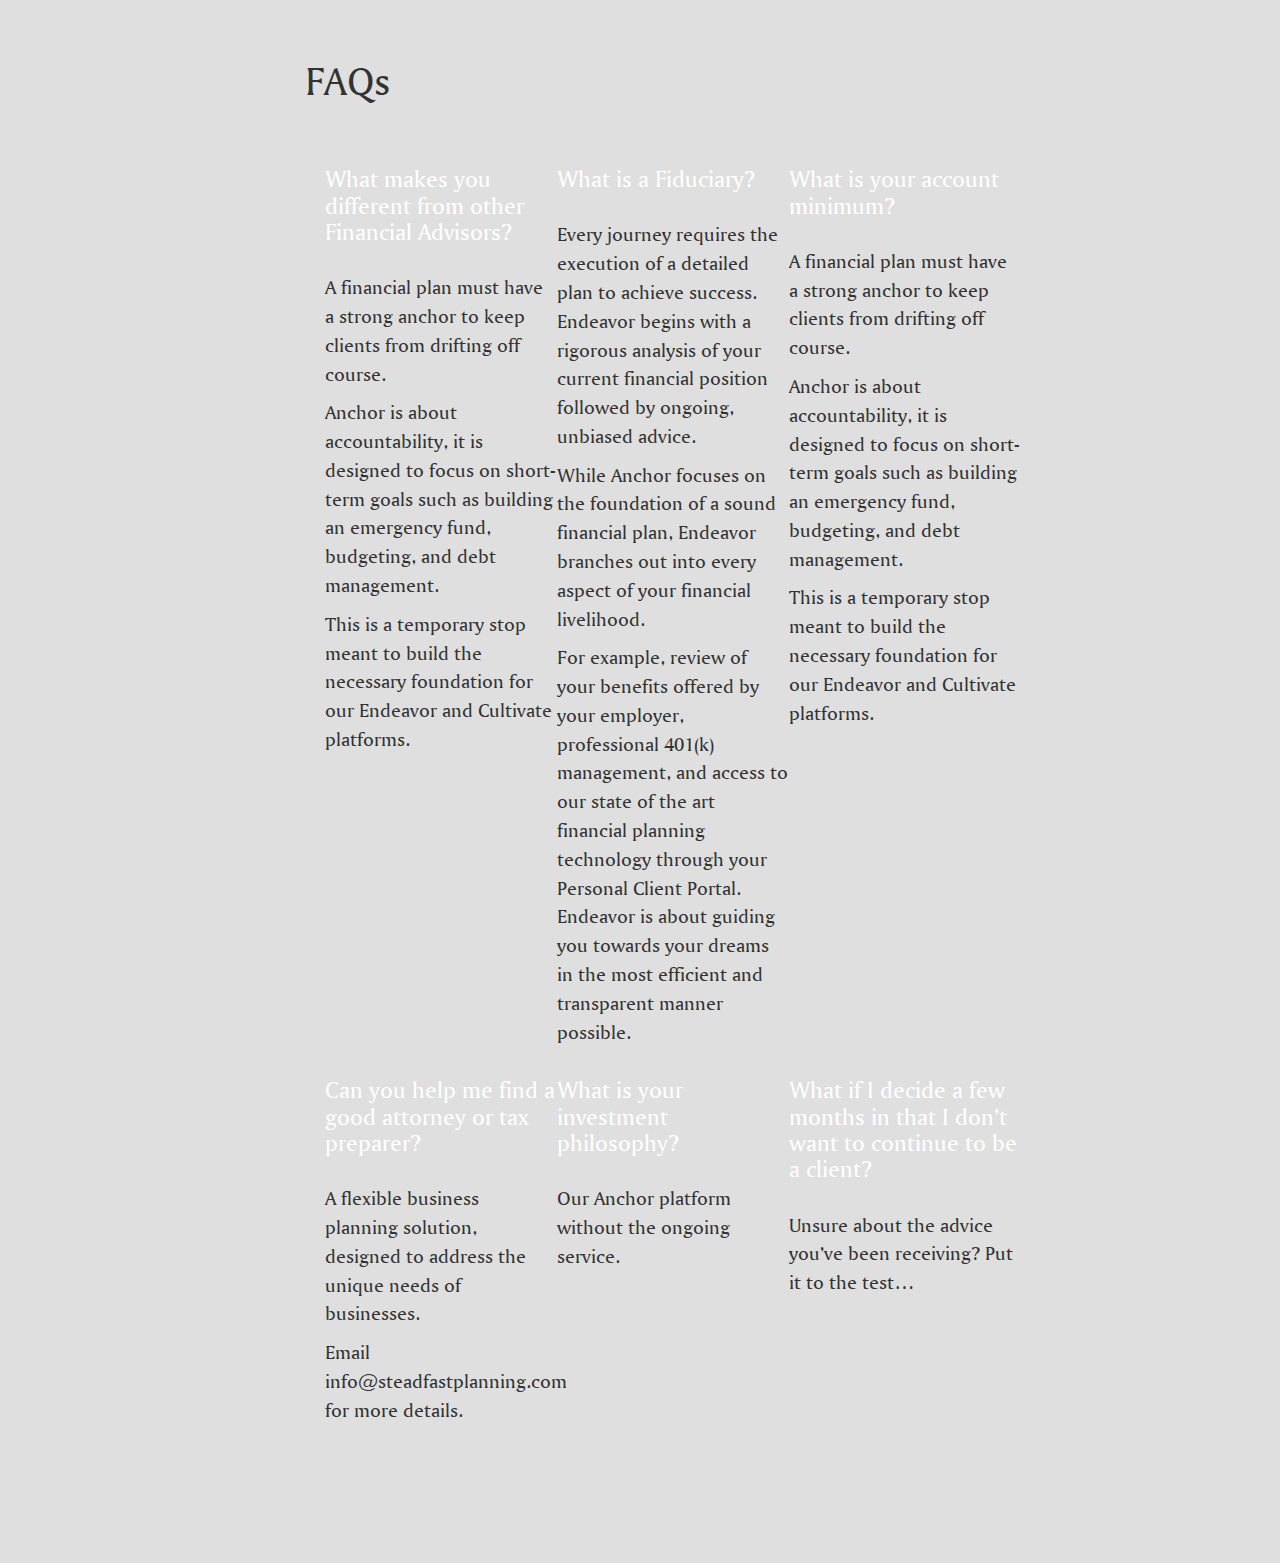
<file: faqs.html>
<!doctype html>
<html class="no-js" lang="">
    <head>
        <meta charset="utf-8">
        <meta http-equiv="x-ua-compatible" content="ie=edge">
        <title>Steadfast Financial</title>
        <meta name="description" content="">
        <meta name="viewport" content="width=device-width, initial-scale=1">

        <link rel="apple-touch-icon" href="apple-touch-icon.png">
        <!-- Place favicon.ico in the root directory -->

        <link rel="stylesheet" href="css/normalize.css">
        <link rel="stylesheet" href="css/main.css">
        <link rel="stylesheet" href="https://maxcdn.bootstrapcdn.com/bootstrap/3.3.7/css/bootstrap.min.css" />
        <link rel="stylesheet" href="css/steadfast.css" />
        <script src="js/vendor/modernizr-2.8.3.min.js"></script>
    </head>
    <body style="overflow: auto">
        <!--[if lt IE 8]>
            <p class="browserupgrade">You are using an <strong>outdated</strong> browser. Please <a href="http://browsehappy.com/">upgrade your browser</a> to improve your experience.</p>
        <![endif]-->

    	<div id="page">
	    	<div id="approach" class="col-sm-9 scroll">
		    	
		    	<div class="col-sm-6">
				<h2>FAQs</h2>
				
								
		    	</div>
		    	
			    	<div class="col-sm-9 faqs">
						<div class="row ">
							<div class="col-sm-4">
								<h3>What makes you different from other Financial Advisors?</h3>
								
								<p>A financial plan must have a strong anchor to keep clients from drifting off course.</p>

								<p>Anchor is about accountability, it is designed to focus on short-term goals such as building an emergency fund, budgeting, and debt management. </p>

								<p>This is a temporary stop meant to build the necessary foundation for our Endeavor and Cultivate platforms.</p>
							</div>
							
							<div class="col-sm-4">
								<h3>What is a Fiduciary?</h3>
								
								<p>Every journey requires the execution of a detailed plan to achieve success. Endeavor begins with a rigorous analysis of your current financial position followed by ongoing, unbiased advice.</p>

<p>While Anchor focuses on the foundation of a sound financial plan, Endeavor branches out into every aspect of your financial livelihood.</p>

<p>For example, review of your benefits offered by your employer, professional 401(k) management, and access to our state of the art financial planning technology through your Personal Client Portal. Endeavor is about guiding you towards your dreams in the most efficient and transparent manner possible.</p>
							</div>
							
							<div class="col-sm-4">
								<h3>What is your account minimum?</h3>
								
								<p>A financial plan must have a strong anchor to keep clients from drifting off course.</p>

								<p>Anchor is about accountability, it is designed to focus on short-term goals such as building an emergency fund, budgeting, and debt management. </p>

								<p>This is a temporary stop meant to build the necessary foundation for our Endeavor and Cultivate platforms.</p>
							</div>
						</div>
						<div class="row">
							
							<div class="col-sm-4">
								<h3>Can you help me find a good attorney or tax preparer?</h3>
							
								<p>A flexible business planning solution, designed to address the unique needs of businesses. </p>

								<p>Email info@steadfastplanning.com for more details. </p>
							</div>
							
							<div class="col-sm-4">
								<h3>What is your investment philosophy?</h3>
								
								<p>Our Anchor platform without the ongoing service.</p>
							</div>
							
							<div class="col-sm-4">
								<h3>What if I decide a few months in that I don’t want to continue to be a client?</h3>
								<p>Unsure about the advice you’ve been receiving? Put it to the test…</p>
							</div>
							
						</div>	  
									    	
			    	</div>
			    	
			    	<div class="clearfix"></div>
			    	
			    	

			    	</div>
		    	
	    	</div>
	    	
	    	<div class="col-sm-3" id="menu">
		    	<div class="logo">
			    	<img src="img/steadfast.png" alt="steadfast" />
		    	</div>
		    	
		    	
		    	<ul class="main-menu">
			    	<li><a href="">Home / About</a></li>
			    	<li><a href="/founders.html">Founders</a></li>
			    	<li><a href="/who-we-work-with.html">Who we work with</a></li>
			    	<li><a href="/our-approach.html">Our Approach</a></li>
			    	<li><a href="">Contact us</a></li>
			    	<li><a href="/faqs.html">FAQs</a></li>
		    	</ul>
		    	
		    	<a href="" class="login">Login to your account</a>
		    	
		    	
		    	<a href="" class="facebook">Facebook</a>
		    	
		    	
		    	<div class="disclaimer">
			    	<p>Securities offered through Securities America, Inc., member FINRA/SIPC.</p>

					<p>Advisory services offered through Securities America Advisors, Inc.</p>

					<p>Steadfast Financial Planning and Securities America are separate entities.</p>

					<p>Securities America and its representatives do not provide tax or legal advice; therefore it is important to coordinate with your tax or legal advisor regarding your specific situation. </p>
		    	</div>
		    	
	    	</div>		    	
    	</div>    
        
       
        <script src="https://code.jquery.com/jquery-1.12.0.min.js"></script>
        <script>window.jQuery || document.write('<script src="js/vendor/jquery-1.12.0.min.js"><\/script>')</script>
        
        <script>
			
			var $p = $('.faqs p');
			
			$('.faqs .col-sm-4').click(function() {
				
				$p.slideUp();
				
				$(this).find('p').slideDown();
				
			});
				        
	        
        </script>

        <!-- Google Analytics: change UA-XXXXX-X to be your site's ID. -->
        <script>
            (function(b,o,i,l,e,r){b.GoogleAnalyticsObject=l;b[l]||(b[l]=
            function(){(b[l].q=b[l].q||[]).push(arguments)});b[l].l=+new Date;
            e=o.createElement(i);r=o.getElementsByTagName(i)[0];
            e.src='https://www.google-analytics.com/analytics.js';
            r.parentNode.insertBefore(e,r)}(window,document,'script','ga'));
            ga('create','UA-XXXXX-X','auto');ga('send','pageview');
        </script>
    </body>
</html>
</file>
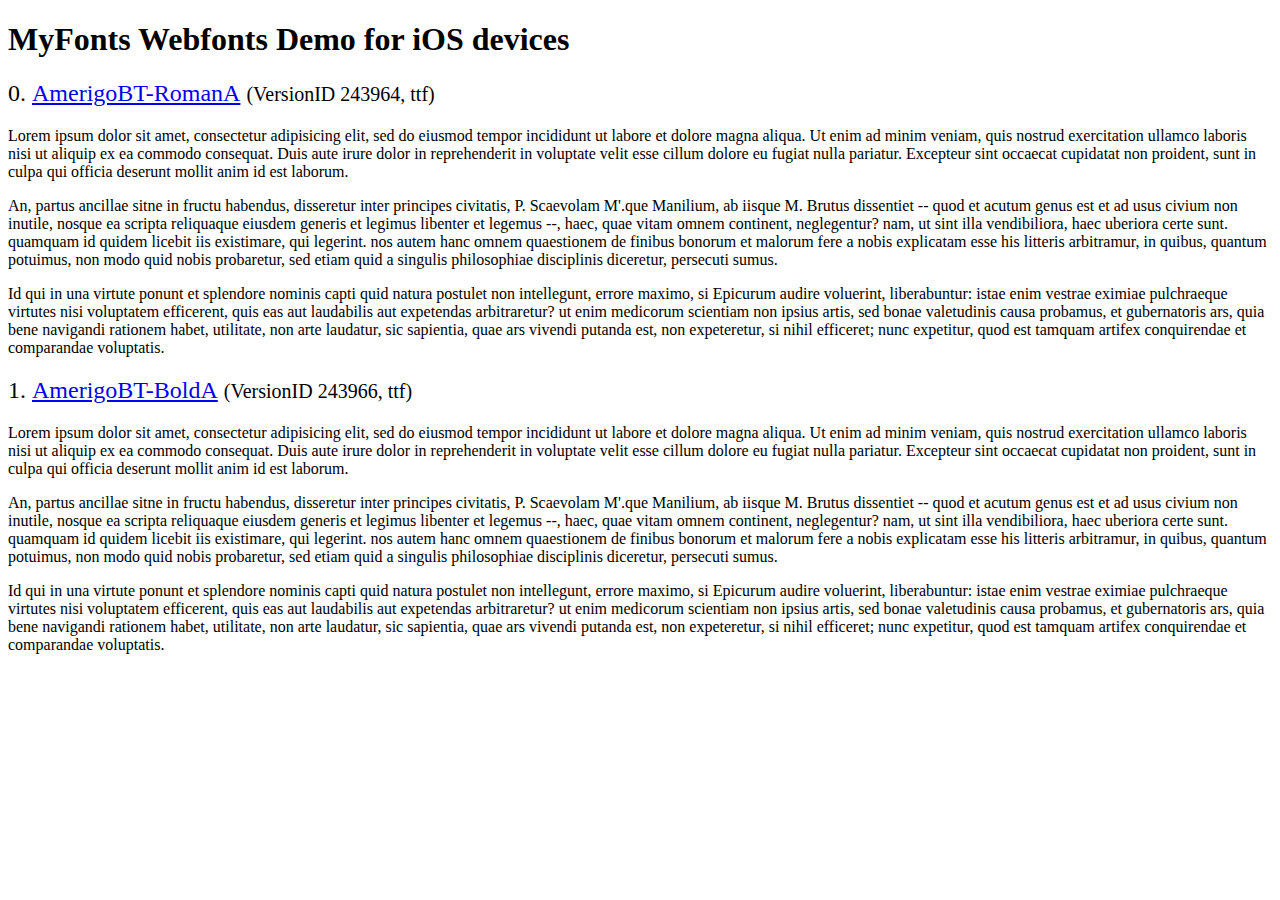
<file: css/webfonts/svg_test.html>
<!DOCTYPE html>
<html>
<head>
<title>MyFonts Webfonts Demo for iOS devices</title>
<meta http-equiv="content-type" content="text/html; charset=utf-8" />

<style type="text/css" media="all">

	h2 {
		 font-weight:normal;
	}

		
	@font-face {
		font-family:"AmerigoBT-RomanA";
		src:url("33AD62_0.svg#AmerigoBT-RomanA") format("svg");
	}
	
	.webfont_0 {
		font-family: AmerigoBT-RomanA;
	}
		
	@font-face {
		font-family:"AmerigoBT-BoldA";
		src:url("33AD62_1.svg#AmerigoBT-BoldA") format("svg");
	}
	
	.webfont_1 {
		font-family: AmerigoBT-BoldA;
	}
		
</style>

</head>

<body>

<h1>MyFonts Webfonts Demo for iOS devices</h1>


<h2>0. <span class='webfont_0'><a href='//www.myfonts.com/search/style::264/'>AmerigoBT-RomanA</a></span>
<small>(VersionID 243964, ttf)</small>
</h2>

<p class='webfont_0'>Lorem ipsum dolor sit amet, consectetur adipisicing elit, sed do eiusmod tempor incididunt ut labore et dolore magna aliqua. Ut enim ad minim veniam, quis nostrud exercitation ullamco laboris nisi ut aliquip ex ea commodo consequat. Duis aute irure dolor in reprehenderit in voluptate velit esse cillum dolore eu fugiat nulla pariatur. Excepteur sint occaecat cupidatat non proident, sunt in culpa qui officia deserunt mollit anim id est laborum.</p>

<p class='webfont_0'>An, partus ancillae sitne in fructu habendus, disseretur inter principes civitatis, P. Scaevolam M'.que Manilium, ab iisque M. Brutus dissentiet -- quod et acutum genus est et ad usus civium non inutile, nosque ea scripta reliquaque eiusdem generis et legimus libenter et legemus --, haec, quae vitam omnem continent, neglegentur? nam, ut sint illa vendibiliora, haec uberiora certe sunt. quamquam id quidem licebit iis existimare, qui legerint. nos autem hanc omnem quaestionem de finibus bonorum et malorum fere a nobis explicatam esse his litteris arbitramur, in quibus, quantum potuimus, non modo quid nobis probaretur, sed etiam quid a singulis philosophiae disciplinis diceretur, persecuti sumus.</p>

<p class='webfont_0'>Id qui in una virtute ponunt et splendore nominis capti quid natura postulet non intellegunt, errore maximo, si Epicurum audire voluerint, liberabuntur: istae enim vestrae eximiae pulchraeque virtutes nisi voluptatem efficerent, quis eas aut laudabilis aut expetendas arbitraretur? ut enim medicorum scientiam non ipsius artis, sed bonae valetudinis causa probamus, et gubernatoris ars, quia bene navigandi rationem habet, utilitate, non arte laudatur, sic sapientia, quae ars vivendi putanda est, non expeteretur, si nihil efficeret; nunc expetitur, quod est tamquam artifex conquirendae et comparandae voluptatis.</p>



<h2>1. <span class='webfont_1'><a href='//www.myfonts.com/search/style::266/'>AmerigoBT-BoldA</a></span>
<small>(VersionID 243966, ttf)</small>
</h2>

<p class='webfont_1'>Lorem ipsum dolor sit amet, consectetur adipisicing elit, sed do eiusmod tempor incididunt ut labore et dolore magna aliqua. Ut enim ad minim veniam, quis nostrud exercitation ullamco laboris nisi ut aliquip ex ea commodo consequat. Duis aute irure dolor in reprehenderit in voluptate velit esse cillum dolore eu fugiat nulla pariatur. Excepteur sint occaecat cupidatat non proident, sunt in culpa qui officia deserunt mollit anim id est laborum.</p>

<p class='webfont_1'>An, partus ancillae sitne in fructu habendus, disseretur inter principes civitatis, P. Scaevolam M'.que Manilium, ab iisque M. Brutus dissentiet -- quod et acutum genus est et ad usus civium non inutile, nosque ea scripta reliquaque eiusdem generis et legimus libenter et legemus --, haec, quae vitam omnem continent, neglegentur? nam, ut sint illa vendibiliora, haec uberiora certe sunt. quamquam id quidem licebit iis existimare, qui legerint. nos autem hanc omnem quaestionem de finibus bonorum et malorum fere a nobis explicatam esse his litteris arbitramur, in quibus, quantum potuimus, non modo quid nobis probaretur, sed etiam quid a singulis philosophiae disciplinis diceretur, persecuti sumus.</p>

<p class='webfont_1'>Id qui in una virtute ponunt et splendore nominis capti quid natura postulet non intellegunt, errore maximo, si Epicurum audire voluerint, liberabuntur: istae enim vestrae eximiae pulchraeque virtutes nisi voluptatem efficerent, quis eas aut laudabilis aut expetendas arbitraretur? ut enim medicorum scientiam non ipsius artis, sed bonae valetudinis causa probamus, et gubernatoris ars, quia bene navigandi rationem habet, utilitate, non arte laudatur, sic sapientia, quae ars vivendi putanda est, non expeteretur, si nihil efficeret; nunc expetitur, quod est tamquam artifex conquirendae et comparandae voluptatis.</p>




</body>
</html>
</file>
<file: css/main.css>
/*! HTML5 Boilerplate v5.3.0 | MIT License | https://html5boilerplate.com/ */

/*
 * What follows is the result of much research on cross-browser styling.
 * Credit left inline and big thanks to Nicolas Gallagher, Jonathan Neal,
 * Kroc Camen, and the H5BP dev community and team.
 */

/* ==========================================================================
   Base styles: opinionated defaults
   ========================================================================== */

html {
    color: #222;
    font-size: 1em;
    line-height: 1.4;
}

/*
 * Remove text-shadow in selection highlight:
 * https://twitter.com/miketaylr/status/12228805301
 *
 * These selection rule sets have to be separate.
 * Customize the background color to match your design.
 */

::-moz-selection {
    background: #b3d4fc;
    text-shadow: none;
}

::selection {
    background: #b3d4fc;
    text-shadow: none;
}

/*
 * A better looking default horizontal rule
 */

hr {
    display: block;
    height: 1px;
    border: 0;
    border-top: 1px solid #ccc;
    margin: 1em 0;
    padding: 0;
}

/*
 * Remove the gap between audio, canvas, iframes,
 * images, videos and the bottom of their containers:
 * https://github.com/h5bp/html5-boilerplate/issues/440
 */

audio,
canvas,
iframe,
img,
svg,
video {
    vertical-align: middle;
}

/*
 * Remove default fieldset styles.
 */

fieldset {
    border: 0;
    margin: 0;
    padding: 0;
}

/*
 * Allow only vertical resizing of textareas.
 */

textarea {
    resize: vertical;
}

/* ==========================================================================
   Browser Upgrade Prompt
   ========================================================================== */

.browserupgrade {
    margin: 0.2em 0;
    background: #ccc;
    color: #000;
    padding: 0.2em 0;
}

/* ==========================================================================
   Author's custom styles
   ========================================================================== */

















/* ==========================================================================
   Helper classes
   ========================================================================== */

/*
 * Hide visually and from screen readers
 */

.hidden {
    display: none !important;
}

/*
 * Hide only visually, but have it available for screen readers:
 * http://snook.ca/archives/html_and_css/hiding-content-for-accessibility
 */

.visuallyhidden {
    border: 0;
    clip: rect(0 0 0 0);
    height: 1px;
    margin: -1px;
    overflow: hidden;
    padding: 0;
    position: absolute;
    width: 1px;
}

/*
 * Extends the .visuallyhidden class to allow the element
 * to be focusable when navigated to via the keyboard:
 * https://www.drupal.org/node/897638
 */

.visuallyhidden.focusable:active,
.visuallyhidden.focusable:focus {
    clip: auto;
    height: auto;
    margin: 0;
    overflow: visible;
    position: static;
    width: auto;
}

/*
 * Hide visually and from screen readers, but maintain layout
 */

.invisible {
    visibility: hidden;
}

/*
 * Clearfix: contain floats
 *
 * For modern browsers
 * 1. The space content is one way to avoid an Opera bug when the
 *    `contenteditable` attribute is included anywhere else in the document.
 *    Otherwise it causes space to appear at the top and bottom of elements
 *    that receive the `clearfix` class.
 * 2. The use of `table` rather than `block` is only necessary if using
 *    `:before` to contain the top-margins of child elements.
 */

.clearfix:before,
.clearfix:after {
    content: " "; /* 1 */
    display: table; /* 2 */
}

.clearfix:after {
    clear: both;
}

/* ==========================================================================
   EXAMPLE Media Queries for Responsive Design.
   These examples override the primary ('mobile first') styles.
   Modify as content requires.
   ========================================================================== */

@media only screen and (min-width: 35em) {
    /* Style adjustments for viewports that meet the condition */
}

@media print,
       (-webkit-min-device-pixel-ratio: 1.25),
       (min-resolution: 1.25dppx),
       (min-resolution: 120dpi) {
    /* Style adjustments for high resolution devices */
}

/* ==========================================================================
   Print styles.
   Inlined to avoid the additional HTTP request:
   http://www.phpied.com/delay-loading-your-print-css/
   ========================================================================== */

@media print {
    *,
    *:before,
    *:after,
    *:first-letter,
    *:first-line {
        background: transparent !important;
        color: #000 !important; /* Black prints faster:
                                   http://www.sanbeiji.com/archives/953 */
        box-shadow: none !important;
        text-shadow: none !important;
    }

    a,
    a:visited {
        text-decoration: underline;
    }

    a[href]:after {
        content: " (" attr(href) ")";
    }

    abbr[title]:after {
        content: " (" attr(title) ")";
    }

    /*
     * Don't show links that are fragment identifiers,
     * or use the `javascript:` pseudo protocol
     */

    a[href^="#"]:after,
    a[href^="javascript:"]:after {
        content: "";
    }

    pre,
    blockquote {
        border: 1px solid #999;
        page-break-inside: avoid;
    }

    /*
     * Printing Tables:
     * http://css-discuss.incutio.com/wiki/Printing_Tables
     */

    thead {
        display: table-header-group;
    }

    tr,
    img {
        page-break-inside: avoid;
    }

    img {
        max-width: 100% !important;
    }

    p,
    h2,
    h3 {
        orphans: 3;
        widows: 3;
    }

    h2,
    h3 {
        page-break-after: avoid;
    }
}
</file>
<file: css/steadfast.css>
/* @import must be at top of file, otherwise CSS will not work */
@import url("https://hello.myfonts.net/count/33ad62");
@font-face {
  font-family: "AmerigoBT-RomanA";
  src: url("webfonts/33AD62_0_0.eot");
  src: url("webfonts/33AD62_0_0.eot?#iefix") format("embedded-opentype"),
    url("webfonts/33AD62_0_0.woff2") format("woff2"),
    url("webfonts/33AD62_0_0.woff") format("woff"),
    url("webfonts/33AD62_0_0.ttf") format("truetype"),
    url("webfonts/33AD62_0_0.svg#wf") format("svg");
}

@font-face {
  font-family: "AmerigoBT-BoldA";
  src: url("webfonts/33AD62_1_0.eot");
  src: url("webfonts/33AD62_1_0.eot?#iefix") format("embedded-opentype"),
    url("webfonts/33AD62_1_0.woff2") format("woff2"),
    url("webfonts/33AD62_1_0.woff") format("woff"),
    url("webfonts/33AD62_1_0.ttf") format("truetype"),
    url("webfonts/33AD62_1_0.svg#wf") format("svg");
}

html,
body {
  height: 100%;
  width: 100%;
}

::-webkit-scrollbar {
  width: 0px;

  display: none;
  overflow: hidden;
}

body {
  position: relative;
  font-family: "AmerigoBT-RomanA", "Helvetica", san-serif;
  background: #dfdfdf;
  max-width: 100%;
  -webkit-overflow-scrolling: touch;
  overflow-y: scroll;
  overflow-x: hidden;
  -webkit-overflow-scrolling: smooth;
}

#andrew {
  min-height: 100%;
}

.logo img {
  max-width: 150px;
}

h2 {
  font-size: 290%;
}

#menu {
  -ms-overflow-style: -ms-autohiding-scrollbar;
  -webkit-overflow-scrolling: smooth;
  width: 100%;
  position: fixed;
  top: 0;
  z-index: 1000;
  height: 42px;
  transition: all 0.75s ease-out;
  padding: 1em;
  background: url("../img/steadfast-wording.png") center no-repeat #dfdfdf;
  background-size: 85px;
}
#menu .emblem {
  float: left;
  max-width: 20px;
  position: absolute;
  top: 10px;
}
#menu .social a {
  text-align: center;
}
#menu .toggle {
  display: block;
  float: right;
  width: 32px;
}
#menu .toggle .bar {
  height: 2px;
  width: 100%;
  background: #002986;
  display: block;
  margin-bottom: 4px;
}
#menu .toggle #menu-toggle {
  position: absolute;
  top: 14px;
  width: 24px;
}
#menu .logo {
  display: none;
}
#menu .menu-content {
  overflow: hidden;
  height: 0;
  position: absolute;
  left: 0;
  width: 100vw;
  background: white;
  transition: all 1s ease-out;
}
#menu .menu-content ul {
  padding: 0;
  padding-bottom: 2em;
  display: block;
  background: white;
  margin-top: 30px;
  text-align: center;
  margin-bottom: 0;
}
#menu .menu-size-box a {
  display: inline-block;
}
#menu .disclaimer img {
  margin-bottom: 3em;
  max-width: 100px;
}
#menu.open .menu-content {
  height: auto;
  top: 42px;
  transition: all 1s ease-out;
}
#menu.open .disclaimer {
  font-size: 70%;
  text-align: center;
  padding: 1.5em;
}
#menu.open .disclaimer p {
  margin-bottom: 0;
  color: #002986;
}
#menu.open .disclaimer img {
  max-width: 80px;
  margin-top: 2em;
  margin-bottom: 2em;
}

.filter {
  position: absolute;
  background: url("../img/filter.png") center no-repeat;
  background-size: cover;
  min-height: 100%;
  top: 0;
  z-index: 15;
  mix-blend-mode: multiply;
  width: 100%;
}

#start,
#founders,
#who-we-work-with,
#approach,
#contact-us,
#faq {
  padding-top: 3em;
  margin-bottom: 3em;
  padding-bottom: 3em;
  -webkit-overflow-x: hidden;
  max-width: 100%;
}

.disclaimer-services {
  padding-bottom: 2em;
  font-size: 85% !important;
}

.alternate-menu {
  background: url("../img/menu-selector-white.png") right center no-repeat #fff;
  background-size: 8px;
}

.main-menu {
  list-style: none;
  padding-left: 42px;
  margin-bottom: 3em;
}
.main-menu li {
  margin-bottom: 0;
}
.main-menu li a {
  color: #002986;
  display: block;
  padding: 0.5em 0;
  font-size: 18px;
}

.divider {
  width: 5em;
  height: 3px;
  background: #309dff;
}

.wrap h2 {
  margin-bottom: 0 !important;
}

.wrap .main-text {
  position: absolute;
  z-index: 16;
  background: transparent;
}
.wrap .main-text p {
  overflow: hidden;
  display: none;
  height: 0;

  font-size: 1em;
}
.wrap .main-text p.active {
  display: block;
  height: auto;
}

.content {
  color: white;
  min-height: 100vh;
}
.content h2 {
  font-size: 3em;
}
.content p {
  font-size: 1.2em;
  margin-bottom: 2em;
}
.content p.lead {
  font-size: 1.5em;
  margin-top: 1em;
}
.content p.lead.active {
  height: 120px !important;
}
.content#home {
  background: url("../img/we-believe.jpg") center;
  background-size: cover;
}
.content#dreams {
  background: url("../img/transparency.jpg") center;
  background-size: cover;
}
.content#transparency {
  background: url("../img/eddie-klaus.jpg") center;
  background-size: cover;
}

.emphasis {
  color: #309dff;
}

#founders {
  position: relative;
  min-height: 100%;
  width: 100%;
}
#founders h2 {
  margin-bottom: 1em;
  background-color: #dfdfdf;
}
#founders a {
  color: black;
}
#founders a:hover {
  color: #002986;
}
#founders .content-slide-founder {
  width: 100%;
  margin: 0;
  min-height: 100%;
  background: #dfdfdf;
  overflow-x: hidden;
  overflow-y: hidden;
}
#founders .col-sm-4 {
  text-align: center;
}
#founders img {
  max-height: 100%;
  max-width: 100%;
  margin-bottom: 2em;
  position: relative;
  display: block;
}
#founders #jonathan img {
  right: 30px;
}
#founders #andrew img {
  right: -45px;
}
#founders #andrew2 img {
  right: -45px;
}
#founders .row .col-sm-1 {
  padding-top: 20em;
}
#founders .row .col-sm-1 span {
  color: #002986;
  cursor: pointer;
}

.changer {
  display: none;
}

.wrap {
  width: 100%;
  min-height: 100%;
  -moz-transition: top 0.9s cubic-bezier(0.7, 0.01, 0.3, 1);
  -o-transition: top 0.9s cubic-bezier(0.7, 0.01, 0.3, 1);
  -webkit-transition: top 0.9s cubic-bezier(0.7, 0.01, 0.3, 1);
  transition: top 0.9s cubic-bezier(0.7, 0.01, 0.3, 1);
  background: #dfdfdf;
}

section {
  position: relative;
}

.menu-size-box {
  font-size: 170%;
}

.content-slide {
  position: absolute;
  top: 0;
  right: 0;
  min-height: 100%;
  width: 100%;
  overflow: hidden;
  transition: height 0.9s ease-in-out;
}
.content-slide:nth-child(1) {
  z-index: 9;
  background: white;
}
.content-slide:nth-child(2) {
  z-index: 8;
  background: #dfdfdf;
}
.content-slide:nth-child(3) {
  z-index: 7;
  background: #dfdfdf;
}
.content-slide:nth-child(4) {
  z-index: 6;
  background: #dfdfdf;
}
.content-slide:nth-child(5) {
  z-index: 5;
  background: #dfdfdf;
}
.content-slide.active {
  z-index: 11 !important;
}

#who-we-work-with {
  min-height: 100%;
}
#who-we-work-with h2 {
  margin-bottom: 1em;
}

#approach {
  min-height: 100%;
}
#approach h2 {
  margin-bottom: 1em;
}
#approach p,
#approach li {
  font-size: 120%;
}
#approach .col-xl-10 {
  padding: 0;
  margin-top: 2em 0;
}

#approach .col-xl-10 .col-sm-4 {
  padding: 0;
}
#approach .col-xl-10 .col-sm-4:nth-child(odd) .plan-tile:first-child {
  background: #309dff !important;
}
#approach .col-xl-10 .col-sm-4:nth-child(odd) .price {
  color: #15294d;
}
#approach .col-xl-10 .col-sm-4:nth-child(odd) .plan-tile:nth-child(2) .price {
  color: #309dff !important;
}
#approach .col-xl-10 .col-sm-4:nth-child(even) .plan-tile:nth-child(2) {
  background: #15294d;
}
#approach .col-xl-10 .col-sm-4:nth-child(even) .plan-tile:nth-child(2) .price {
  color: #309dff;
}
#approach .col-xl-10 .col-sm-4:nth-child(even) .plan-tile:nth-child(1) {
  background: #309dff;
}
#approach .col-xl-10 .col-sm-4:nth-child(even) .plan-tile:nth-child(1) .price {
  color: #15294d;
}
#approach .col-xl-10 .plan-tile {
  background: #15294d;
  min-height: 160px;
  padding: 1em 2em 1em 2em;
}
#approach .col-xl-10 .plan-tile p {
  display: none;
  color: white;
  font-size: 15px;
  margin-top: 2em;
}
#approach .col-xl-10 .plan-tile:hover p {
}
#approach .col-xl-10 .plan-tile:hover span {
  color: #309dff;
}
#approach .col-xl-10 .plan-tile h3 {
  color: white;
  margin-bottom: 0;
}
#approach .col-xl-10 .plan-tile .price {
  color: #309dff;
  margin-bottom: 2em;
}
#approach .col-xl-10 .plan-tile p {
  color: white;
}
#approach .col-xl-10 .plan-tile span {
  color: #309dff;
}
#approach .few-words {
  margin-top: 2em;
}
#approach .few-words li {
  border: solid;
  border-color: #309dff;
  border-width: 0 0 0 3px;
  padding-left: 1em;
}

.more-services {
  font-size: small;
  margin-top: 2em;
}

.form-control {
  border-radius: 0;
}

.words h2 {
  margin-top: 3em;
}

ul {
  list-style: none;
  margin-bottom: 3em;
}
ul li {
  margin-bottom: 1em;
}

#contact-us {
  min-height: 100%;
  width: 100%;
  background: url("../img/contact-us-back.png") center top no-repeat;
  background-size: cover;
}
#contact-us h2 {
  color: white;
  margin-bottom: 1em;
}
#contact-us form {
  color: white !important;
}
#contact-us form .form-control {
  color: white;
}
#contact-us form input {
  font-family: "AmerigoBT-RomanA", "Helvetica", san-serif !important;
  padding: 1em 0.5em 1em 0.5em;
  margin-bottom: 1em;
  border: solid;
  border-color: white;
  border-width: 0 0 1px 0;
  background: transparent;
}
#contact-us form input.submit {
  border: none;
  color: white;
}
#contact-us form textarea {
  color: black !important;
}
#contact-us form ::-webkit-input-placeholder {
  /* Chrome/Opera/Safari */
  color: #464a4c !important;
}
#contact-us form ::-moz-placeholder {
  /* Firefox 19+ */
  color: #464a4c !important;
}
#contact-us form :-ms-input-placeholder {
  /* IE 10+ */
  color: #464a4c !important;
}
#contact-us form :-moz-placeholder {
  /* Firefox 18- */
  color: #464a4c !important;
}
#contact-us p {
  color: white;
  font-size: 120%;
}

h2 {
  margin-bottom: 3em;
}

.submit:after {
  content: "\f105";
  position: absolute;
  font-family: "FontAwesome";
  width: 2em;
}

#faq {
  min-height: 100%;
}

.faqs {
  font-size: 120%;
  padding-bottom: 5em;
}
.faqs h3 {
  color: white;
  margin-bottom: 1.2em;
}
.faqs .faq-tile {
  min-height: 150px;
}
.faqs .faq-tile p {
  display: none;
  color: white;
  font-size: 14px;
  margin-top: 2em;
}
.faqs .faq-column:nth-child(odd) .faq-tile {
  background: #309dff;
}
.faqs .faq-column:nth-child(odd) .faq-tile span {
  color: #15294d;
}
.faqs .faq-column:nth-child(odd) .faq-tile:nth-child(odd) {
  background: #15294d;
}
.faqs .faq-column:nth-child(odd) .faq-tile:nth-child(odd) span {
  color: #309dff;
}
.faqs .faq-column:nth-child(3) .faq-tile {
  background: #15294d;
}
.faqs .faq-column:nth-child(3) .faq-tile span {
  color: #309dff;
}
.faqs .faq-column:nth-child(3) .faq-tile:nth-child(odd) {
  background: #309dff;
}
.faqs .faq-column:nth-child(3) .faq-tile:nth-child(odd) span {
  color: #15294d;
}
.faqs .faq-column:nth-child(even) .faq-tile {
  background: #309dff;
}
.faqs .faq-column:nth-child(even) .faq-tile span {
  color: #15294d;
}
.faqs .faq-column:nth-child(even) .faq-tile:nth-child(even) {
  background: #15294d;
}
.faqs .faq-column:nth-child(even) .faq-tile:nth-child(even) span {
  color: #309dff;
}
.faqs .col-sm-4 {
  margin: 0;
  padding: 0;
}
.faqs p {
  font-size: 80%;
}

.faq-tile {
  padding: 1em;
}
.faq-tile h3 {
  font-size: 120%;
  margin-bottom: 0;
}

.small-gutter {
  margin: 0;
  padding: 0;
}
.small-gutter img {
  width: 100%;
  margin-bottom: 15px;
}

button {
  background: none;
  border: none;
}

.small-menu {
  visibility: hidden;
}

.social .login {
  display: block;
  right: -2em;
}

.social .facebook {
  display: block;
  padding-top: 2em;
}

@media screen and (max-width: 320px) {
  .main-text h2 {
    padding-top: 2em !important;
  }
  #founders .row .col-sm-1 {
    padding-top: 20em;
  }
  body {
    overflow-y: scroll !important;
    overflow-x: hidden !important;
    -webkit-overflow-y: scroll !important;
    -webkit-overflow-x: hidden !important;
  }
  #founders .row .col-sm-1 {
    padding-top: 1rem;
  }
  #approach .col-xl-10 {
    padding: 0;
    margin-top: 2em;
    margin-left: 0;
  }
}

@media screen and (max-width: 415px) {
  .main-text h2 {
    padding-top: 4em;
  }
  #founders .row .col-sm-1 {
    padding-top: 1em;
  }
  body {
    overflow-y: scroll !important;
    overflow-x: hidden;
    -webkit-overflow-y: scroll !important;
    -webkit-overflow-x: hidden !important;
  }
}
@media (max-width: 768px) {
  .jonathan_z_div,
  .andrew_z_div {
    display: block !important;
    border-bottom: 1px solid #888888;
  }
  .right_img img {
    margin-top: 130px;
  }
}

@media (min-width: 768px) {
  #menu {
    background: url("../img/steadfast-wording.png") center no-repeat #fff;
    background-size: 100px;
  }
  .content {
    padding-top: 25vh;
  }
  .content-slide-founder {
    position: absolute;
  }
  .changer {
    display: block;
    position: absolute;
    text-align: center;
    font-size: 150%;
    top: 50%;
    right: 0;
  }
  #founders .andrew-bio {
    margin-left: 5.157em;
    padding-top: 5em;
  }
  #founders .jonathan-bio {
    padding-top: 5em;
  }
  #founders .jonathan-bio span {
    display: inline-block;
    padding-right: 1em;
    padding-top: 0.5em;
    color: #309dff;
    background: url("/img/founders-arrow.png") top right no-repeat;
  }
  #founders .andrew-bio span {
    display: inline-block;
    padding-right: 1em;
    padding-top: 0.5em;
    color: #309dff;
    background: url("/img/founders-arrow.png") top right no-repeat;
  }
  #andrew-container {
    z-index: 10;
  }
  .small-gutter {
    padding: 0 15px;
    margin-top: 12px;
  }
  .small-gutter .col-sm-4 {
    padding-left: 0;
    padding-right: 12px;
  }
  .small-gutter .col-sm-8 {
    padding-left: 0px;
  }
  .small-gutter img {
    margin-bottom: 0;
  }
  .disclaimer-services {
    padding-left: 3em;
  }
  .faqs .faq-column:nth-child(3) .faq-tile {
    background: #309dff;
  }
  .faqs .faq-column:nth-child(3) .faq-tile:nth-child(odd) {
    background: #15294d;
  }
  .faqs .faq-column:nth-child(3) .faq-tile:nth-child(odd) span {
    color: #309dff !important;
  }
  .left_img img {
    margin-left: -150px !important;
    margin-top: 50px;
  }
  .right_img img {
    margin-top: 100px;
  }
}

@media (min-width: 1024px) {
  #menu {
    overflow-x: hidden;
  }
}

@media (min-width: 1025px) {
  .social .login {
    padding-left: 0em;
  }
  .social .facebook {
    padding-top: 0em;
  }
  .wrap .main-text p {
    height: auto;
    display: block;
    overflow: visible;
  }
  .small-menu {
    visibility: visible;
    position: fixed;
    top: 2.5em;
    z-index: 100;
    background: white;
    padding: 0.5em 1em 0.5em 2em;
  }
  .small-menu img {
    width: 70% !important;
  }
  #menu {
    margin-left: -100%;
  }
  #menu .logo {
    display: block;
  }
  #menu img {
    margin-bottom: 3em;
  }
  #menu .emblem {
    position: relative;
  }
  #menu .toggle {
    display: none;
  }
  #menu a.login,
  #menu a.facebook {
    padding-left: 42px;
    display: block;
    margin-bottom: 1em;
    font-size: 18px;
    text-align: center;
  }
  #menu .disclaimer {
    margin-top: 2em;
    padding-top: 2em;
    padding-left: 42px;
    color: #002986;
    font-size: 11px;
    max-width: 250px;
  }
  #menu .bar {
    width: 80px;
    height: 2px;
    background: #dadada;
    margin-left: 42px;
  }
  #menu .menu-content {
    height: auto;
  }
  #menu .menu-content ul {
    text-align: left;
    padding-left: 42px;
  }
  #menu .menu-content .disclaimer {
    text-align: left;
  }
  .content {
    padding-top: 25vh;
    float: right;
    padding-left: 400px;
  }
  .content-slide {
    width: 100%;
  }
  #founders {
    padding-left: 0;
  }
  #founders .changer {
    font-size: 1em;
  }
  #start,
  #founders,
  #who-we-work-with,
  #approach,
  #contact-us,
  #faq {
    width: calc(100vw - 290px);
    float: right;
    position: relative;
    padding-left: 3em;
  }
  #start section,
  #founders section,
  #who-we-work-with section,
  #approach section,
  #contact-us section,
  #faq section {
    min-height: 100%;
  }
  #start .content,
  #founders .content,
  #who-we-work-with .content,
  #approach .content,
  #contact-us .content,
  #faq .content {
    width: 100%;
  }
  #start {
    width: 100%;
    padding-left: 0;
    overflow-y: hidden;
  }
  #approach {
    padding-left: 0;
  }
  #approach .col-md-8,
  #approach .col-sm-9 {
    padding-left: 3em;
  }
  #faq {
    padding-left: 0;
  }
  #faq h2 {
    padding-top: 1em;
  }
  .content {
    padding-top: 11vh;
  }

  #menu {
    padding-left: 2em;
    padding-top: 4em;
    position: fixed;
    background: white;
    height: 100%;
    z-index: 1000;
    width: 290px !important;
    padding: 40px;
    padding-right: 20px;
    overflow-y: scroll;

    overflow-x: hidden;

    /*#faq-menu.active {
			background:url('../img/menu-selector-bright-blue.png') right center no-repeat;
			background-size: 8px;
		} */
  }

  #menu .menu-content {
    width: 290px;
  }
  #menu .menu-content ul {
    margin-top: 0;
  }
  #menu .menu-content .social a {
    text-align: left;
  }
  #menu a {
    color: #002986;
  }
  #menu a.active {
    background: url("../img/menu-select-gray.png") right center no-repeat;
    background-size: 8px;
  }
  #menu #contact-menu.active,
  #menu #faq-menu.active {
    background: url("../img/menu-selector-blue.png") right center no-repeat;
    background-size: 8px;
  }
  #founders {
    float: right;
    padding: 0;
    overflow-y: hidden;
  }
  #founders section {
    min-height: 80%;
  }
  #founders img {
    position: absolute;
    margin-top: 10%;
  }
  #founders .bottom {
    max-width: 100%;
    margin-left: auto;
    margin-right: auto;
  }
  #founders p {
    font-size: 85%;
  }
  #founders a {
    color: #309dff;
  }
  .plans {
    display: flex;
  }
  .right-go {
    margin-left: 5rem;
  }
  .left_img img {
    margin-left: -150px !important;
  }
}

@media (min-width: 1350px) {
  .content {
    padding-top: 10%;
  }
  .content h2 {
    font-size: 4em;
  }
  #contact-us h2 {
    margin-top: 3em;
  }
}

@media (min-height: 700px) {
  #approach .col-xl-10 .col-sm-4:nth-child(odd) .plan-tile:first-child {
    background: #309dff !important;
  }
  #approach .col-xl-10 .col-sm-4:nth-child(odd) .price {
    color: #15294d;
  }
  #approach .col-xl-10 .col-sm-4:nth-child(odd) .plan-tile:nth-child(2) .price {
    color: #309dff !important;
  }
  #approach .col-xl-10 .col-sm-4:nth-child(even) .plan-tile:nth-child(2) {
    background: #309dff;
  }
  #approach
    .col-xl-10
    .col-sm-4:nth-child(even)
    .plan-tile:nth-child(2)
    .price {
    color: #15294d;
  }
  #approach .col-xl-10 .col-sm-4:nth-child(even) .plan-tile:nth-child(1) {
    background: #15294d;
  }
  #approach
    .col-xl-10
    .col-sm-4:nth-child(even)
    .plan-tile:nth-child(1)
    .price {
    color: #309dff;
  }
}

@media (min-width: 1500px) {
  #founders p {
    font-size: 100% !important;
  }
  #founders .col-xl-5 {
    max-width: 40%;
  }
  #founders .row .col-sm-1 {
    padding-top: 27em;
  }
  #founders .jonathan-bio {
    padding-top: 12em;
  }
  #founders .andrew-bio {
    padding-top: 13em;
    margin-left: 7em;
  }
  #founders .col-sm-4 .bio,
  #founders .col-sm-7 .bio,
  #founders .changer .bio {
    top: 50%;
    margin-top: -25%;
    position: absolute;
  }
}

@media (min-height: 920px) {
  #founders .col-sm-4 .bio,
  #founders .col-sm-7 .bio,
  #founders .changer .bio {
    top: 50%;
    margin-top: -40%;
    position: absolute;
  }
}

@media (min-width: 1900px) {
  .content {
    padding-top: 3vh;
  }
  .wrap {
    padding-top: 23% !important;
  }
  #founders #jonathan {
    padding-top: 0em;
  }
  #founders #andrew {
    padding-top: 0em;
  }
  #founders .andrew-bio {
    padding-top: 23em;
    margin-left: 8.4em;
  }
  #founders .jonathan-bio {
    padding-top: 20em;
  }
  #founders .row .col-sm-1 {
    padding-top: 31em;
  }
}

@media (min-width: 2100px) {
  .wrap {
    font-size: 140%;
  }
}

/*custom css
*/
.plan-tile h4,
.faq-tile h4 {
  cursor: pointer;
  text-transform: uppercase;
  font-size: 1rem;
  color: rgb(206, 212, 182);
  text-align: right;
}
.right-more {
  margin-left: 5rem !important;
}

/*///////test/////////*/

.jonathan_z_div {
  width: 90%;
  display: grid;
  grid-template-columns: 40% 60%;
  box-sizing: border-box;
  padding: 1rem 2rem;
  margin: 0 auto;
}

.left_img {
  place-items: center;
  position: relative;

  width: 350px;
  height: 600px;
  margin-top: -120px;
}
.left_img img {
  width: 100%;
  height: 100%;
}

.andrew_z_div {
  width: 90%;
  display: grid;
  grid-template-columns: 60% 40%;
  box-sizing: border-box;
  padding: 1rem 2rem;
  margin: 0 auto;
}
.right_img {
  place-items: center;
  position: relative;

  width: 350px;
  height: 600px;
  margin-top: -180px;
  margin-left: 50px;
}
.right_img img {
  width: 100%;
  height: 100%;
}
#founders h2 {
  text-align: center;
}
</file>
